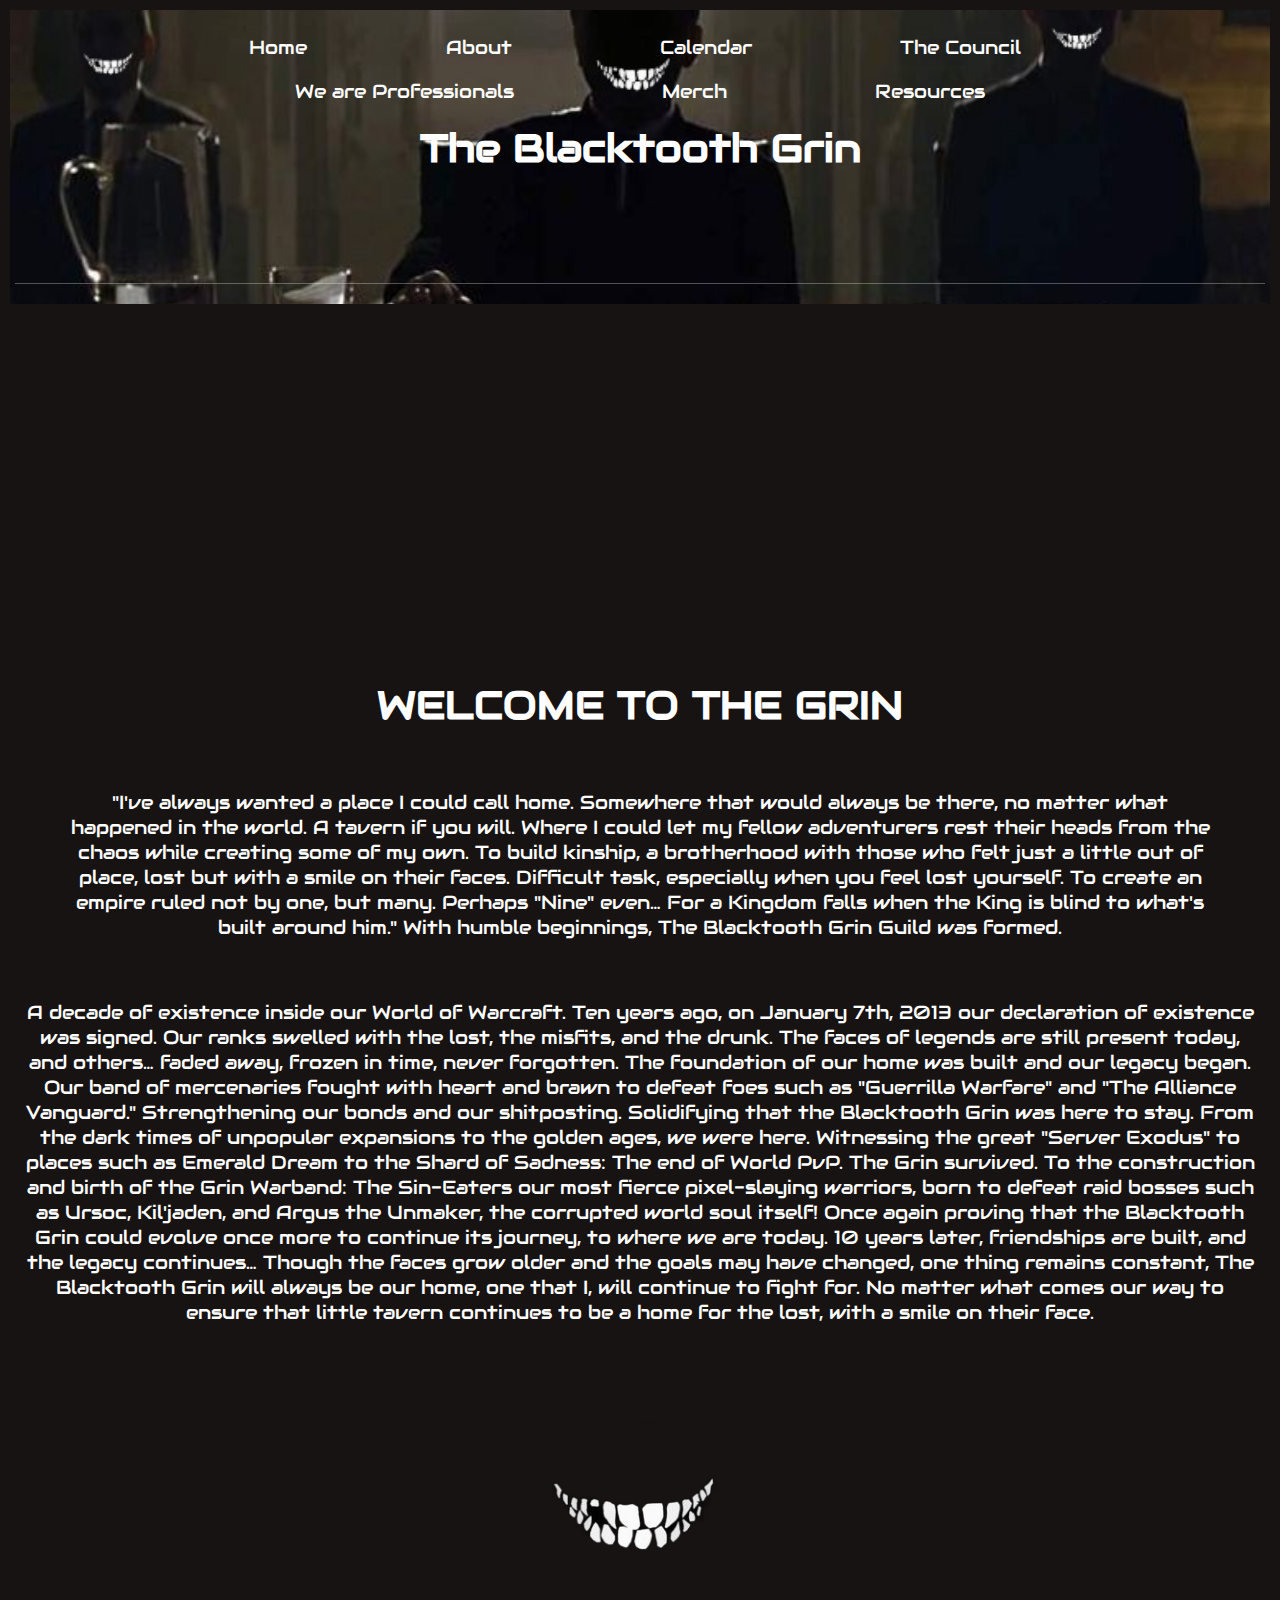
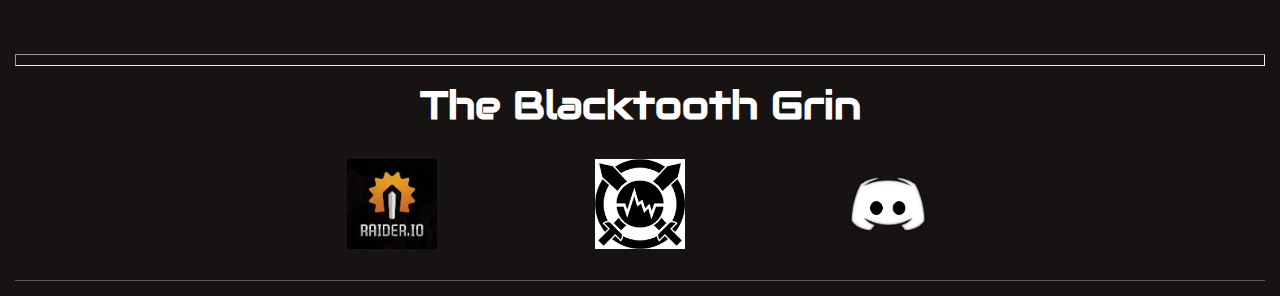
<file: Index.html>
<!DOCTYPE html>
<html>
    <head>
        <title>The Blacktooth Grin</title>
        <meta name="description" content "This is the description.">
        <link rel="stylesheet" href="resources.css"/>
    </head>
    <header class="main-header">
        <div class="nav main-nav">
            <ul>
                <li>Home</li>
                <li><a href="about.html">About</a></li>
                <li><a href="GRIN WEB/grinnovember.png" target="_blank">Calendar</a></li>
                <li><a href="council.html">The Council</a></li>
                <li><a href=professionals.html>We are Professionals</a></li>
                <li><a href="merch.html">Merch</a></li>
                <li><a href="resources.html">Resources</a></li>
            </ul>
        <h1 class="guild-name guild-name-large"> The Blacktooth Grin</h1>
            <br>
            <br>
            <br>
            <br>
        </div>
    </header>
        <section style="text-align: center;">
            <div>
                 <iframe width="560" height="315" src="https://www.youtube.com/embed/LDZGCrhxnmc?si=DQKa3tmzS9d2nFb_" title="YouTube video player" frameborder="0" 
                 allow="accelerometer; autoplay; clipboard-write; encrypted-media; gyroscope; picture-in-picture; web-share" allowfullscreen></iframe>                    
            </div>
        </nav>
        </section>
        </header>
        <body class="main-body">
        <Section style="text-align: center;">
            <h1>WELCOME TO THE GRIN</h1>
            <p style="margin: 50px;">"I've always wanted a place I could call home. Somewhere that would always be there, no matter what happened in the world. A tavern if you will. Where I could let my fellow adventurers rest their heads from the chaos while creating some of my own. 
                To build kinship, a brotherhood with those who felt just a little out of place, lost but with a smile on their faces.
                Difficult task, especially when you feel lost yourself. To create an empire ruled not by one, but many. Perhaps "Nine" even…
                For a Kingdom falls when the King is blind to what's built around him."
                With humble beginnings, The Blacktooth Grin Guild was formed.
            </p>
            <p>A decade of existence inside our World of Warcraft.
                Ten years ago, on January 7th, 2013 our declaration of existence was signed. Our ranks swelled with the lost, the misfits, and the drunk. The faces of legends are still present today, and others… faded away, frozen in time, never forgotten.                 
                The foundation of our home was built and our legacy began.  Our band of mercenaries fought with 
                heart and brawn to defeat foes such as "Guerrilla Warfare" and "The Alliance Vanguard." Strengthening our bonds and our shitposting. Solidifying that the Blacktooth Grin was here to stay. From the dark times of unpopular expansions to the golden ages, we were here.                
                Witnessing the great "Server Exodus" to places such as Emerald Dream to the Shard of Sadness: The end of World PvP. The Grin survived.                
                To the construction and birth of the Grin Warband: The Sin-Eaters our most fierce pixel-slaying warriors, born to defeat raid bosses such as Ursoc, Kil'jaden, and Argus the Unmaker,  the corrupted world soul itself! Once again proving that the Blacktooth Grin could evolve once more to continue its journey, to where we are today.
                10 years later, friendships are built, and the legacy continues…             
                Though the faces grow older and the goals may have changed, one thing remains constant,                
                The Blacktooth Grin will always be our home, one that I, will continue to fight for. No matter what comes our way to ensure that little tavern continues to be a home for the lost, with a smile on their face.</p>
            </p>
            <img src="GRIN WEB/clear.png" height="250">
            <br>
        </Section>
        </body>
        <footer>
            <hr>
            <h1 class="guild-name">The Blacktooth Grin</h1>
            <nav class="nav main-nav">
                <ul>
                    <li><a href="https://raider.io/guilds/us/bleeding-hollow/The%20Blacktooth%20Grin" target="_blank">
                        <img src="GRIN WEB/raiderio.jpg" width="100" height="100"></a>
                    </li>
                    <li><a href="https://www.warcraftlogs.com/guild/id/661815" target="_blank">
                        <img src="GRIN WEB/Warcraft Logs Icon.png" width="100" height="100"></a>
                    </li>
                    <li><a href="Discord:https://discord.gg/u6EeRXx" target="_blank">
                        <img src="GRIN WEB/discord1.png" width="100" height="100"></a>
                    </li>
                </ul>
            </nav>
            </footer>
    </body>
    </html>
</file>
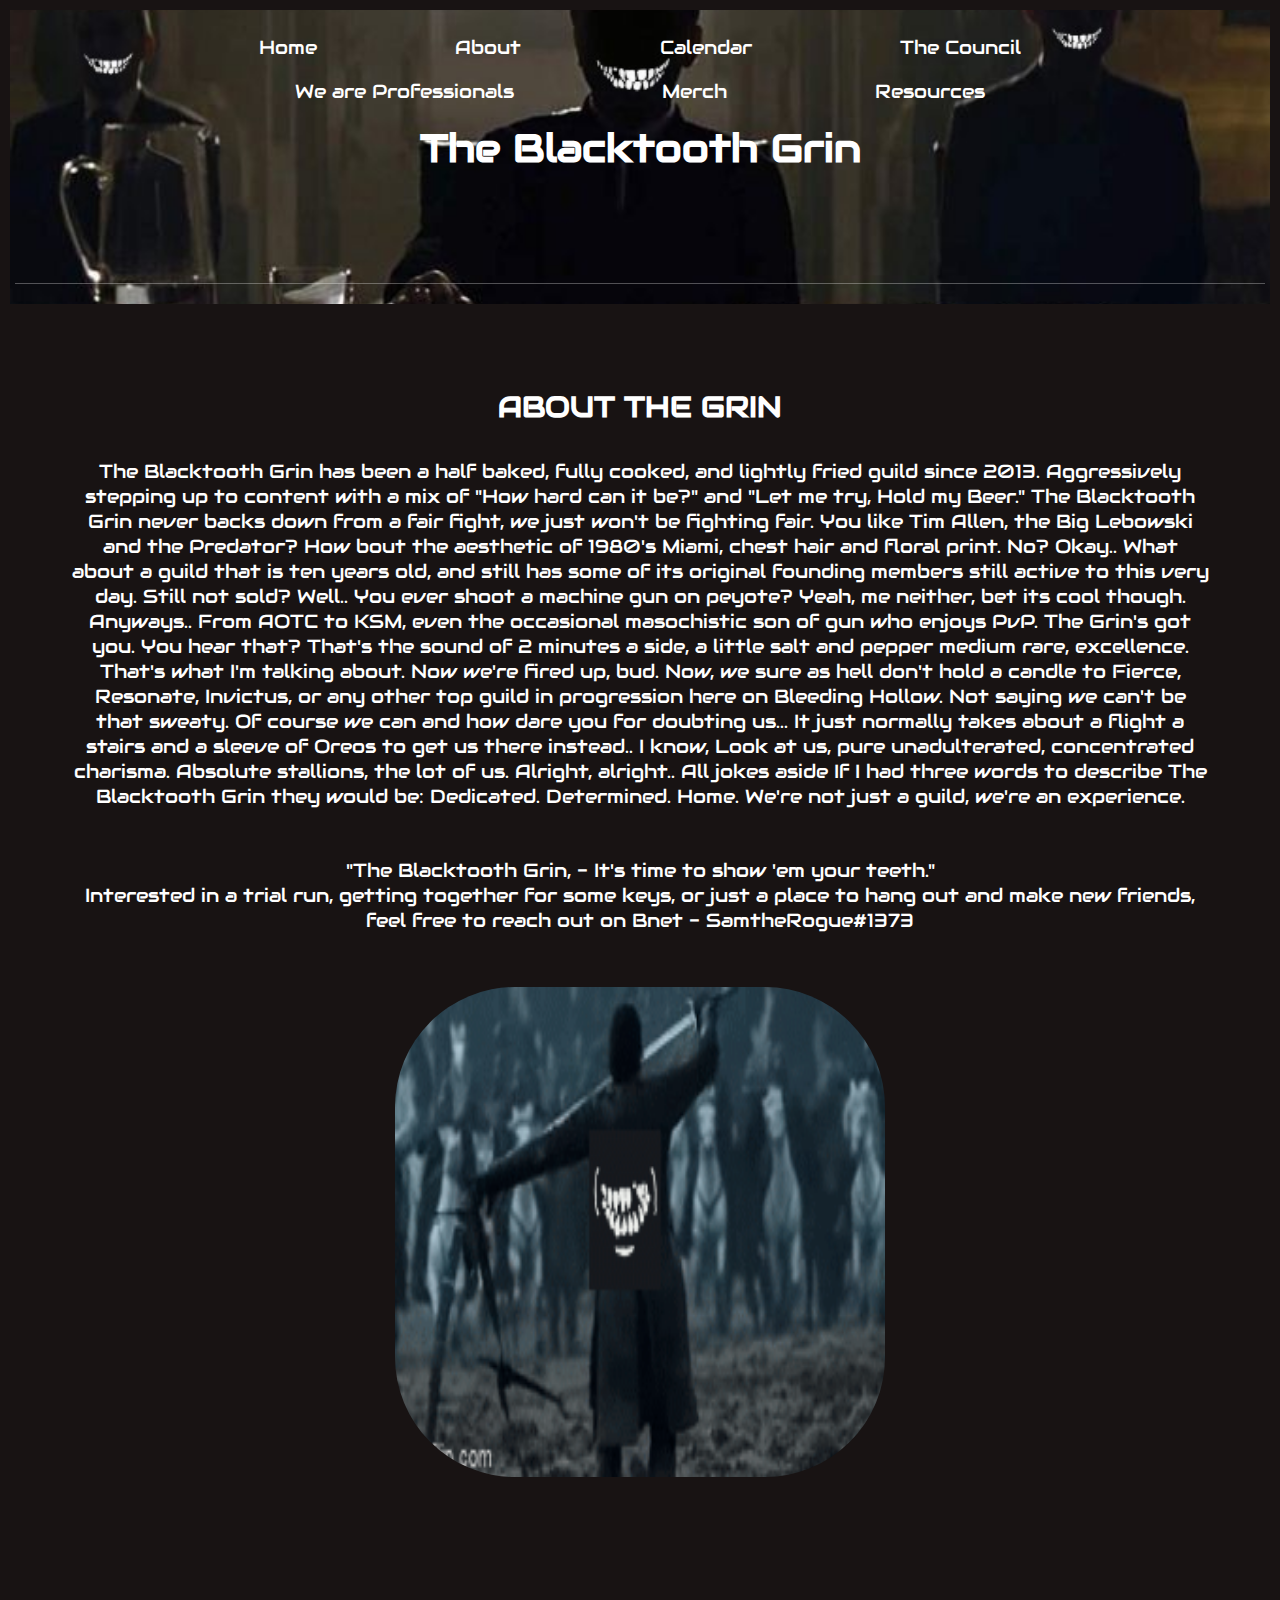
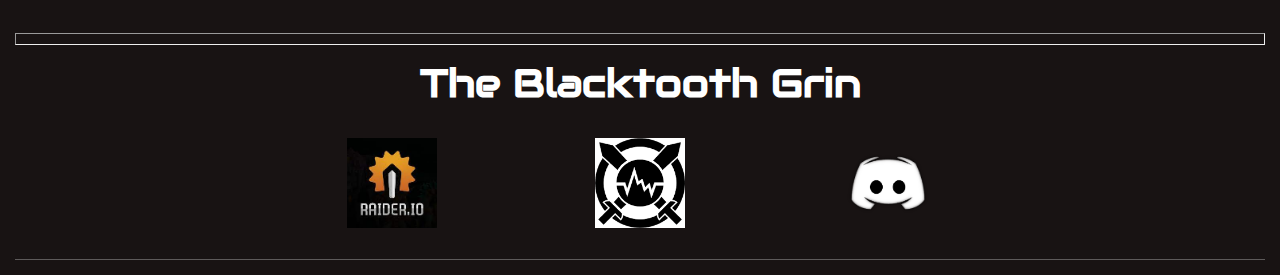
<file: about.html>
<!DOCTYPE html>
<html>
    <head>
        <title>About the Grin</title>
        <meta name="description" content "This is the description.">
        <link rel="stylesheet" href="resources.css"/>
    </head>
    <body>
        <header class="main-header">
            <div class="nav main-nav">
                <ul>
                    <li><a href="Index.html">Home</a></li>
                    <li>About</li>
                    <li><a href="GRIN WEB/grinnovember.png" target="_blank">Calendar</a></li>
                    <li><a href="council.html">The Council</a></li>
                    <li><a href=professionals.html>We are Professionals</a></li>
                    <li><a href="merch.html">Merch</a></li>
                    <li><a href="resources.html">Resources</a></li>
                </ul>
            <h1 class="guild-name guild-name-large"> The Blacktooth Grin</h1>
                <br>
                <br>
                <br>
                <br>
            </div>
        </header>
        <section style="text-align: center; margin: 50px;">
            <h2>ABOUT THE GRIN</h2>
                <p>The Blacktooth Grin has been a half baked, fully cooked, and lightly fried guild since 2013. Aggressively stepping up to content with a mix of "How hard can it be?" and "Let me try, Hold my Beer." The Blacktooth Grin never backs down from a fair fight, we just won't be fighting fair.
                    You like Tim Allen, the Big Lebowski and the Predator? How bout the aesthetic of 1980's Miami, chest hair and floral print. No? Okay.. What about a guild that is ten years old, and still has some of its original founding members still active to this very day. Still not sold? Well..                    
                    You ever shoot a machine gun on peyote? Yeah, me neither, bet its cool though. Anyways..                    
                    From AOTC to KSM, even the occasional masochistic son of gun who enjoys PvP. The Grin's got you.                    
                    You hear that? That's the sound of 2 minutes a side, a little salt and pepper medium rare, excellence. That's what I'm talking about. Now we're fired up, bud.                    
                    Now, we sure as hell don't hold a candle to Fierce, Resonate, Invictus, or any other top guild in progression here on Bleeding Hollow. Not saying we can't be that sweaty. Of course we can and how dare you for doubting us... It just normally takes about a flight a stairs and a sleeve of Oreos to get us there instead.. I know, Look at us, pure unadulterated, concentrated charisma. Absolute stallions, the lot of us.                    
                    Alright, alright.. All jokes aside If I had three words to describe The Blacktooth Grin they would be:                    
                    Dedicated. Determined. Home.                    
                    We're not just a guild, we're an experience.</p>
                    <br>
                    "The Blacktooth Grin, - It's time to show 'em your teeth."
                    <br>
                    Interested in a trial run, getting together for some keys, or just a place to hang out and make new friends, feel free to reach out on Bnet - SamtheRogue#1373</p>
                    <img style="float: center;border-radius: 25%;" src="GRIN WEB/fightgrin.gif" width="500" height="500">

        </section>
        <br>
        <br>
        <br>
        <footer>
            <hr>
            <h1 class="guild-name">The Blacktooth Grin</h1>
            <nav class="nav main-nav">
                <ul>
                    <li><a href="https://raider.io/guilds/us/bleeding-hollow/The%20Blacktooth%20Grin" target="_blank">
                        <img src="GRIN WEB/raiderio.jpg" width="100" height="100"></a>
                    </li>
                    <li><a href="https://www.warcraftlogs.com/guild/id/661815" target="_blank">
                        <img src="GRIN WEB/Warcraft Logs Icon.png" width="100" height="100"></a>
                    </li>
                    <li><a href="Discord:https://discord.gg/u6EeRXx" target="_blank">
                        <img src="GRIN WEB/discord1.png" width="100" height="100"></a>
                    </li>
                </ul>
            </nav>
            </footer>
    </body>
    </html>
</file>
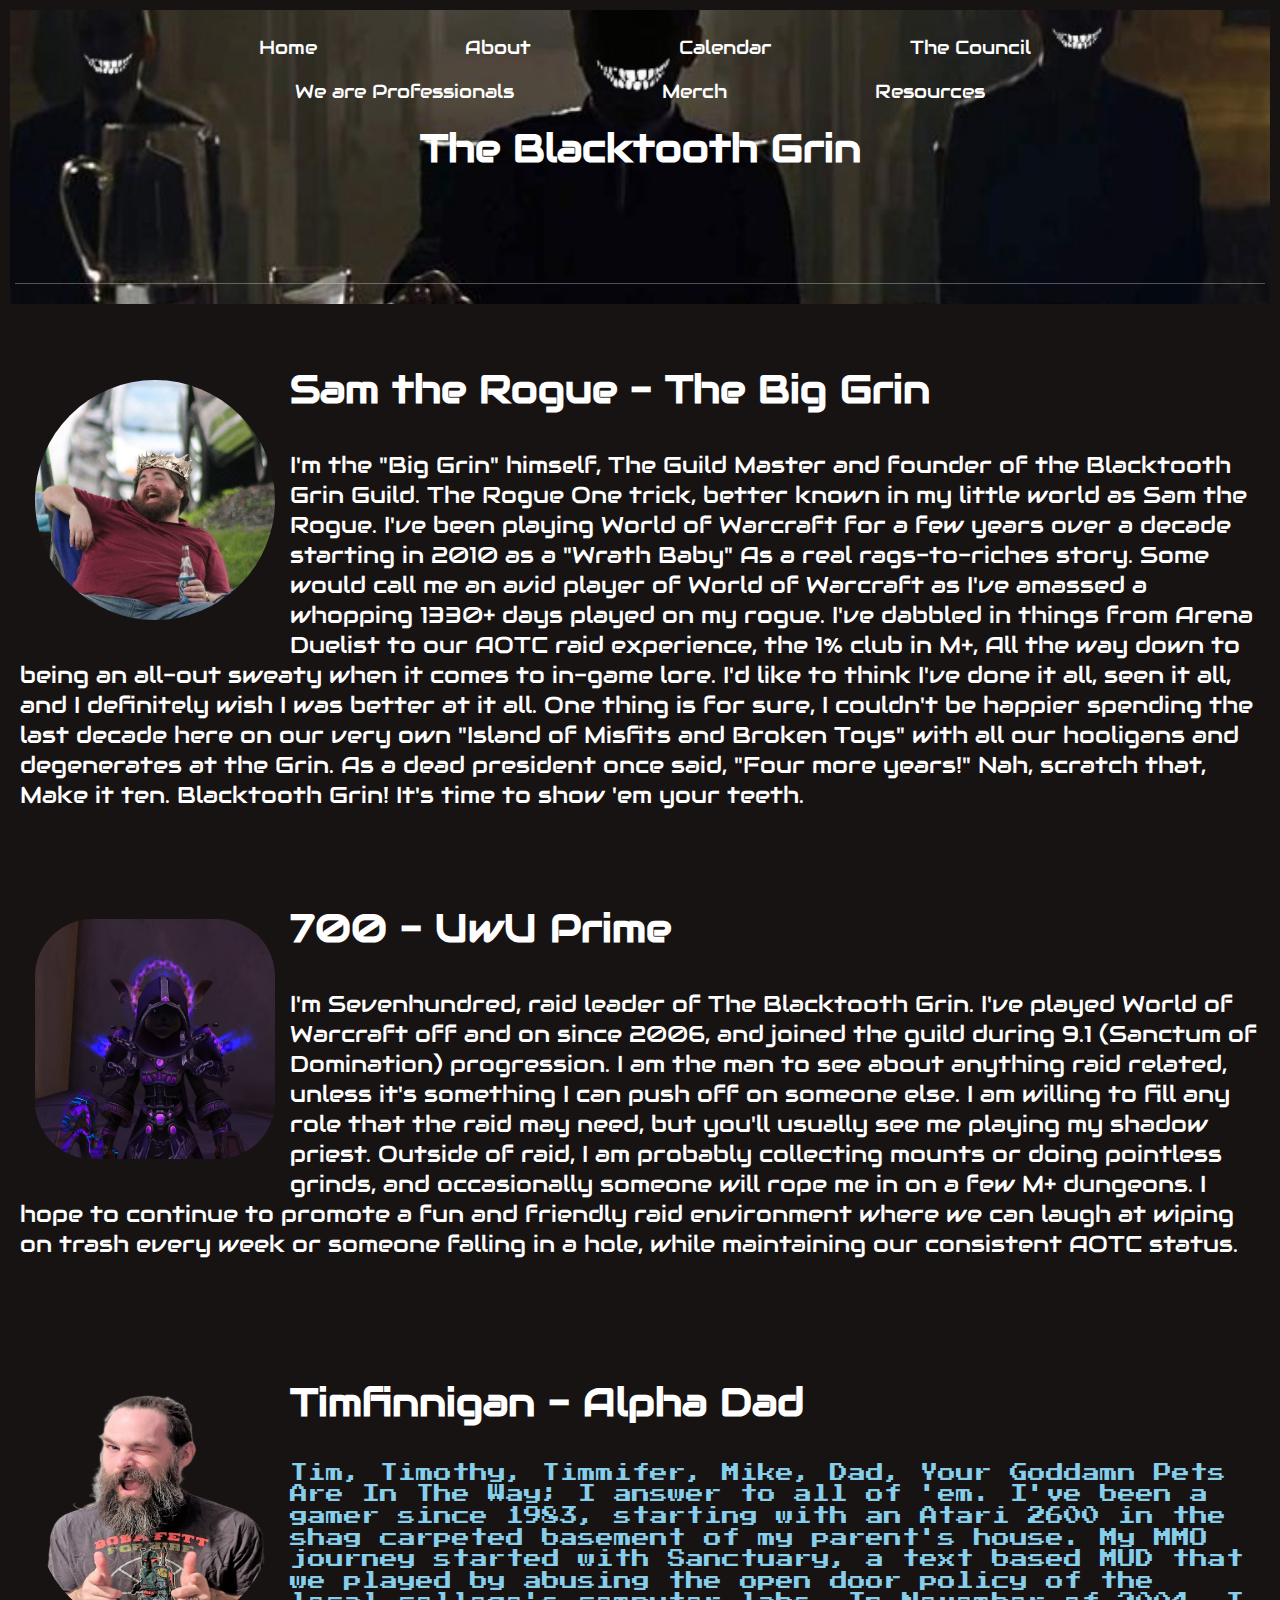
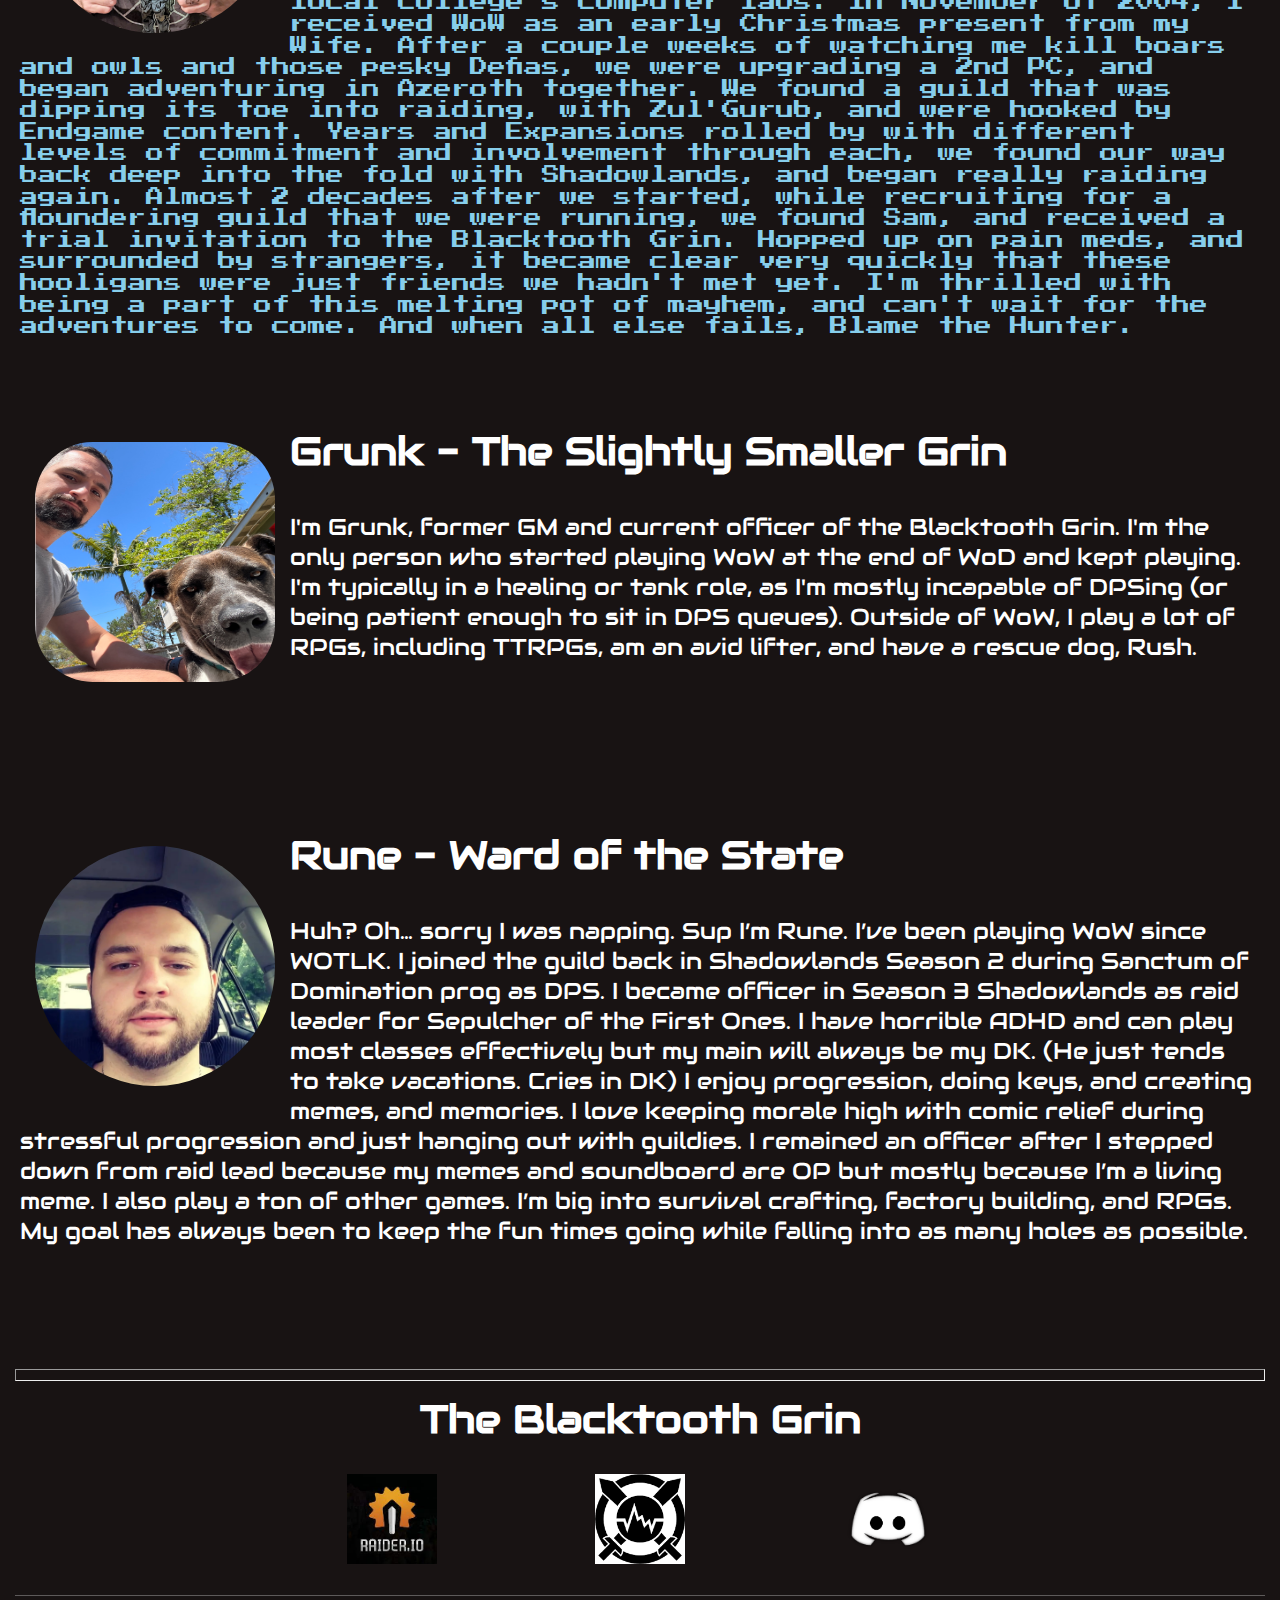
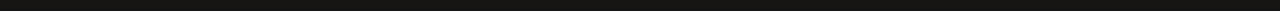
<file: council.html>
<!DOCTYPE html>
<html>
    <head>
        <title>The Council</title>
        <meta name="description" content "The Council">
        <link rel="stylesheet" href="resources.css"/>
    </head>
    <body>
        <header class="main-header">
            <div class="nav main-nav">
                <ul>
                    <li><a href="Index.html">Home</a></li>
                    <li><a href="about.html">About</a></li>
                    <li><a href="GRIN WEB/grinnovember.png" target="_blank">Calendar</a></li>
                    <li>The Council</li>
                    <li><a href=professionals.html>We are Professionals</a></li>
                    <li><a href="merch.html">Merch</a></li>
                    <li><a href="resources.html">Resources</a></li>
                </ul>
            <h1 class="guild-name guild-name-large"> The Blacktooth Grin</h1>
                <br>
                <br>
                <br>
                <br>
            </div>
        </header>
        <br>
        <section style="text-align: Left;">
            <h1> <img style="float: left;border-radius: 50%; margin: 10px;" src="GRIN WEB/sam.jpg" width="250" height="250">Sam the Rogue - The Big Grin</h1>
            <p style="font-size: 1.2em;"> I'm the "Big Grin" himself, The Guild Master and founder of the Blacktooth Grin Guild. The Rogue One trick, better known in my little world as Sam the Rogue. I've been playing World of Warcraft for a few years over a decade starting in 2010 as a "Wrath Baby" As a real rags-to-riches story. Some would call me an avid player of World of Warcraft as I've amassed a whopping 1330+ days played on my rogue. I've dabbled in things from Arena Duelist to our AOTC raid experience, the 1% club in M+, All the way down to being an all-out sweaty when it comes to in-game lore. I'd like to think I've done it all, seen it all, and I definitely wish I was better at it all. One thing is for sure, I couldn't be happier spending the last decade here on our very own "Island of Misfits and Broken Toys" with all our hooligans and degenerates at the Grin.
                As a dead president once said, "Four more years!" Nah, scratch that, Make it ten. Blacktooth Grin! It's time to show 'em your teeth.
            </p>
        </section>
        <br>
        <section style="text-align: left;">
            <h1> <img style="float: left;border-radius: 25%; margin: 10px;" src="GRIN WEB/700.png" width="250" height="250">700 - UwU Prime</h1>
                <p style="font-size: 1.2em;">I'm Sevenhundred, raid leader of The Blacktooth Grin. I've played World of Warcraft off and on since 2006, and joined the guild during 9.1 (Sanctum of Domination) progression. I am the man to see about anything raid related, unless it's something I can push off on someone else. I am willing to fill any role that the raid may need, but you'll usually see me playing my shadow priest. Outside of raid, I am probably collecting mounts or doing pointless grinds, and occasionally someone will rope me in on a few M+ dungeons. I hope to continue to promote a fun and friendly raid environment where we can laugh at wiping on trash every week or someone falling in a hole, while maintaining our consistent AOTC status.
                </p>
        </section>
        <br>
        <br>
        <section style="text-align: left;">
            <h1> <img style="float: left;border-radius: 50%; margin: 10px;" src="GRIN WEB/Dad_Jokes2.png" width="250" height="250">Timfinnigan - Alpha Dad</h1>
            <p id="tim">Tim, Timothy, Timmifer, Mike, Dad, Your Goddamn Pets Are In The Way; I answer to all of 'em.
                I've been a gamer since 1983, starting with an Atari 2600 in the shag carpeted basement of my parent's house.                
                My MMO journey started with Sanctuary, a text based MUD that we played by abusing the open door policy of the local college's computer labs.                
                In November of 2004, I received WoW as an early Christmas present from my Wife.  After a couple weeks of watching me kill boars and owls and those pesky Defias, we were upgrading a 2nd PC, and began adventuring in Azeroth together.  We found a guild that was dipping its toe into raiding, with Zul'Gurub, and were hooked by Endgame content.                
                Years and Expansions rolled by with different levels of commitment and involvement through each, we found our way back deep into the fold with Shadowlands, and began really raiding again.                
                Almost 2 decades after we started, while recruiting for a floundering guild that we were running, we found Sam, and received a trial invitation to the Blacktooth Grin.  Hopped up on pain meds, and surrounded by strangers, it became clear very quickly that these hooligans were just friends we hadn't met yet.                
                I'm thrilled with being a part of this melting pot of mayhem, and can't wait for the adventures to come. And when all else fails, Blame the Hunter.
                </p>
        </section>
        <br>
        <section style="text-align: left;">
            <h1> <img style="float: left;border-radius: 25%; margin: 10px;" src="GRIN WEB/grunk.png" width="250" height="250">Grunk - The Slightly Smaller Grin</h1>
            <p style="font-size: 1.2em;"> I'm Grunk, former GM and current officer of the Blacktooth Grin. I'm the only person who started playing WoW at the end of WoD and kept playing. I'm typically in a healing or tank role, as I'm mostly incapable of DPSing (or being patient enough to sit in DPS queues). Outside of WoW, I play a lot of RPGs, including TTRPGs, am an avid lifter, and have a rescue dog, Rush.
            </p>
        </section>
        <br>
        <br>
        <br>
        <br>
        <section style="text-align: left;">
            <h1> <img style="float: left;border-radius: 50%; margin: 10px;" src="GRIN WEB/Rune.jpg" width="250" height="250">Rune - Ward of the State</h1>
                <p style="font-size: 1.2em;">Huh? Oh… sorry I was napping. Sup I’m Rune. I’ve been playing WoW since WOTLK. I joined the guild back in Shadowlands Season 2 during Sanctum of Domination prog as DPS. I became officer in Season 3 Shadowlands as raid leader for Sepulcher of the First Ones. I have horrible ADHD and can play most classes effectively but my main will always be my DK. (He just tends to take vacations. Cries in DK) I enjoy progression, doing keys, and creating memes, and memories. I love keeping morale high with comic relief during stressful progression and just hanging out with guildies. I remained an officer after I stepped down from raid lead because my memes and soundboard are OP but mostly because I’m a living meme. I also play a ton of other games. I’m big into survival crafting, factory building, and RPGs. My goal has always been to keep the fun times going while falling into as many holes as possible.
                </p>
        </section>
            <br>
            <br>
            <br>
        <footer>
            <hr>
            <h1 class="guild-name">The Blacktooth Grin</h1>
            <nav class="nav main-nav">
                <ul>
                    <li><a href="https://raider.io/guilds/us/bleeding-hollow/The%20Blacktooth%20Grin" target="_blank">
                        <img src="GRIN WEB/raiderio.jpg" width="100" height="100"></a>
                    </li>
                    <li><a href="https://www.warcraftlogs.com/guild/id/661815" target="_blank">
                        <img src="GRIN WEB/Warcraft Logs Icon.png" width="100" height="100"></a>
                    </li>
                    <li><a href="Discord:https://discord.gg/u6EeRXx" target="_blank">
                        <img src="GRIN WEB/discord1.png" width="100" height="100"></a>
                    </li>
                </ul>
            </nav>
            </footer>
    </body>
    </html>
</file>
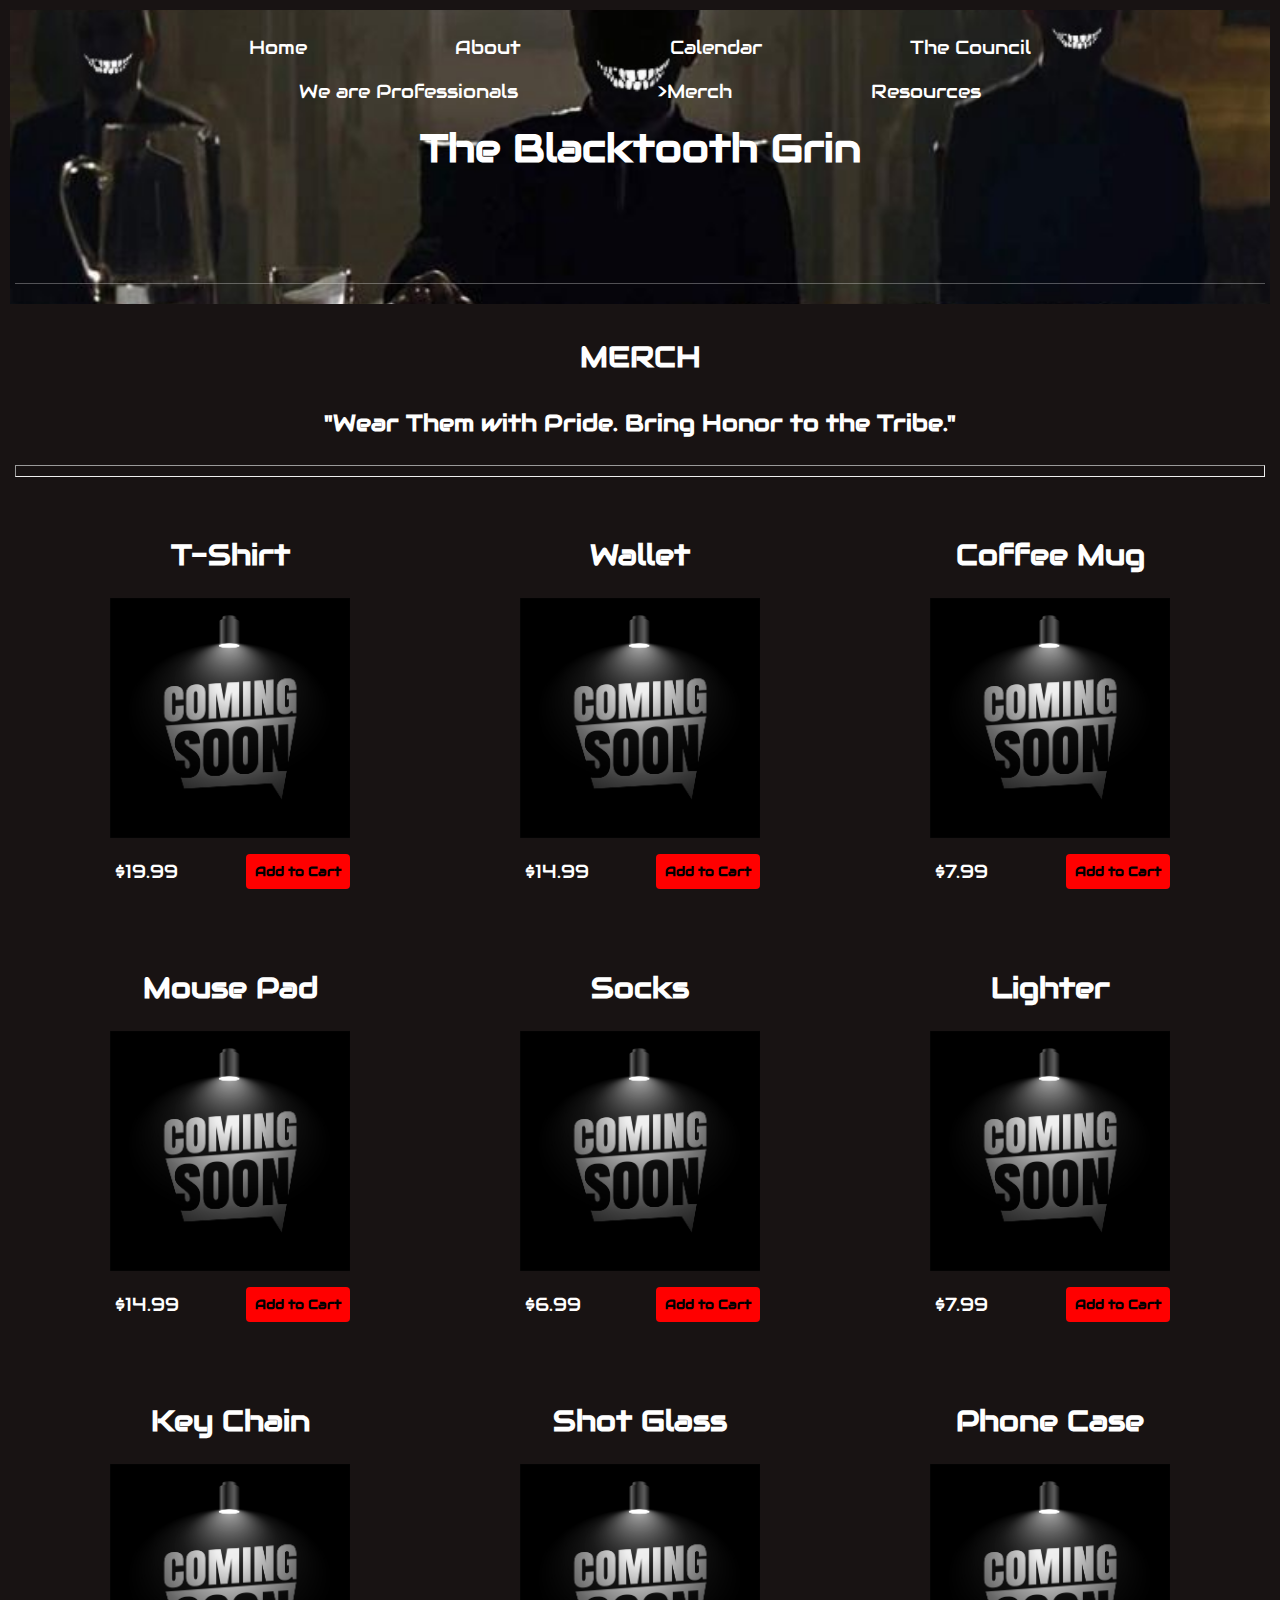
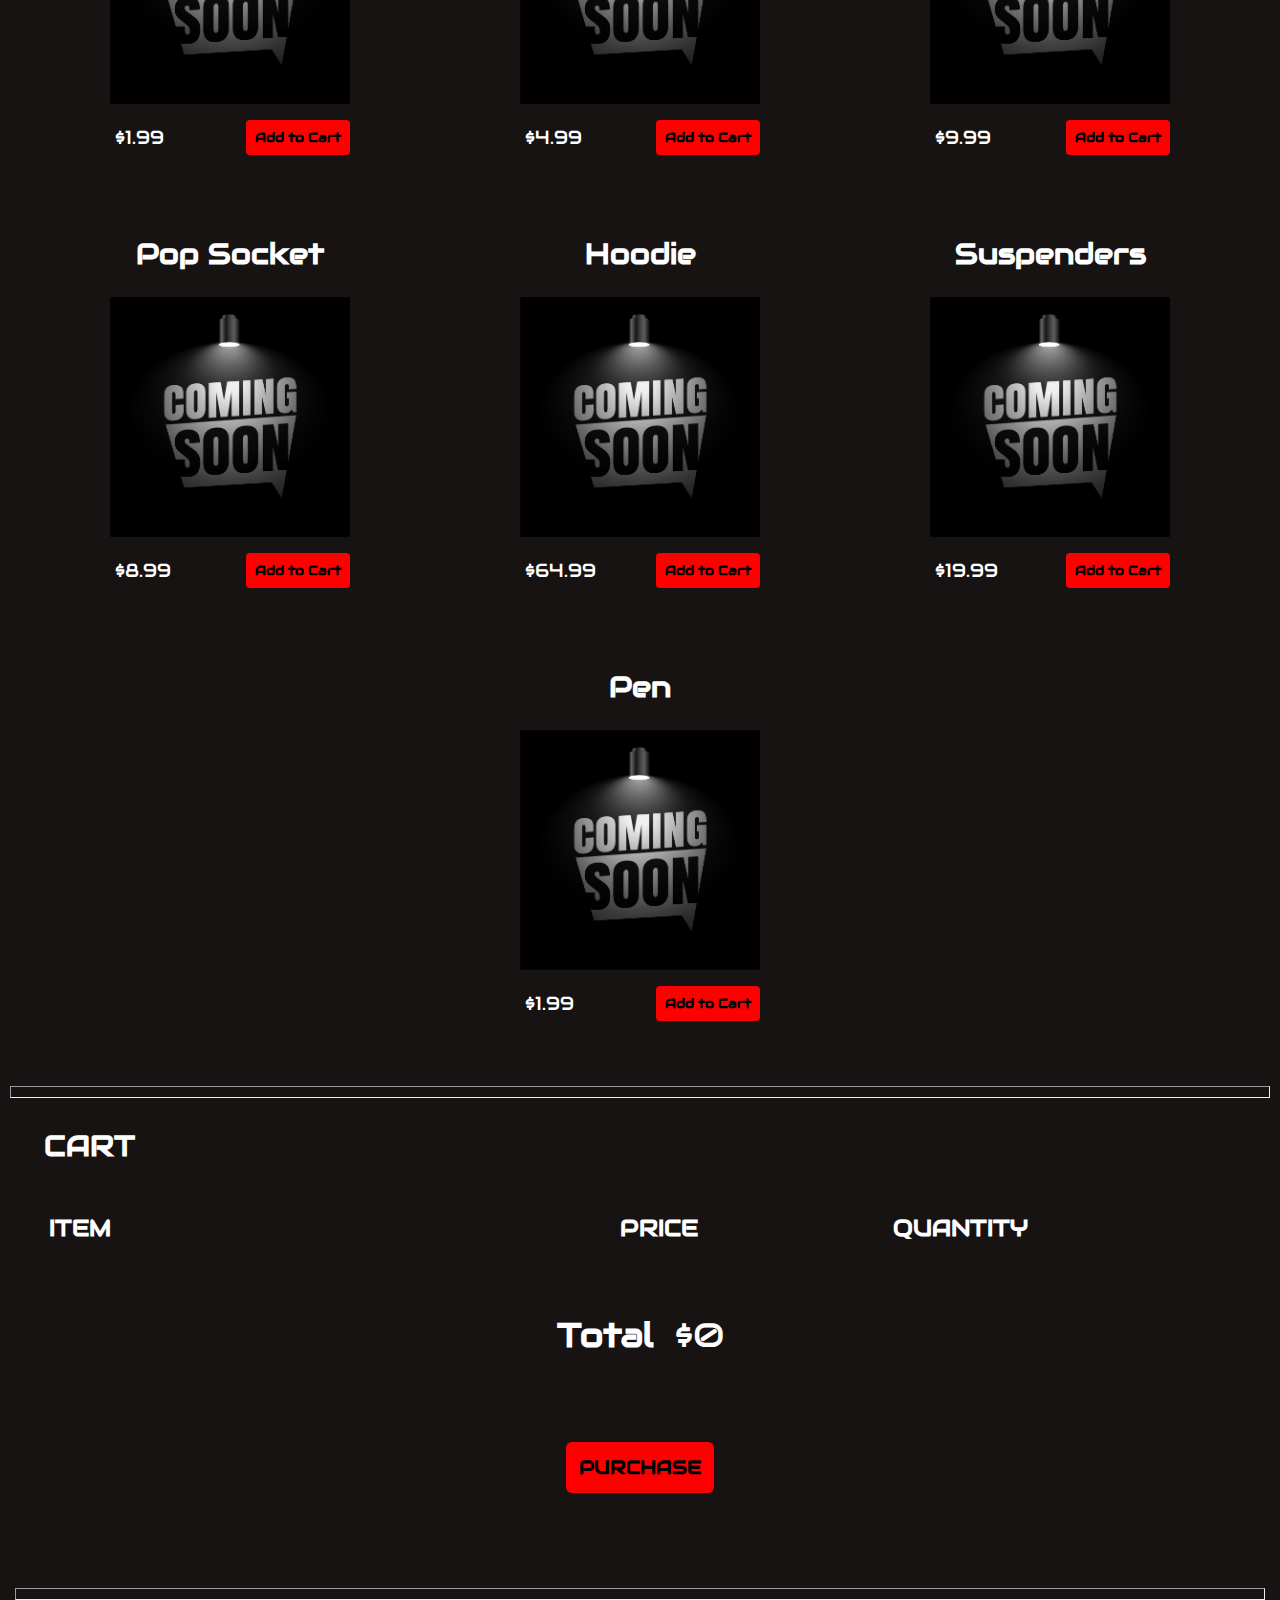
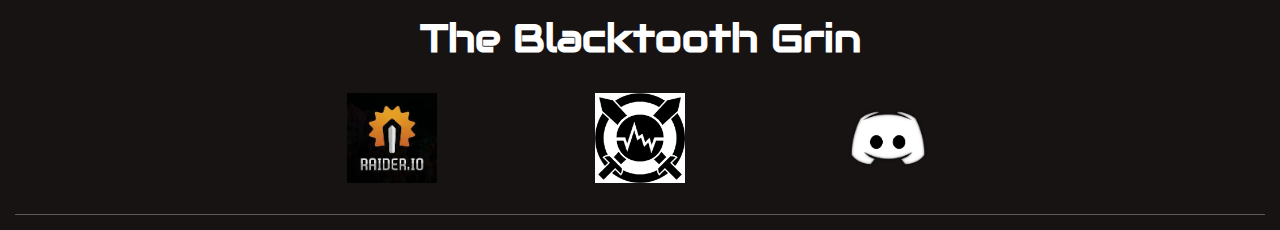
<file: merch.html>
<!DOCTYPE html>
<html>
    <head>
        <title>Representin'</title>
        <meta name="description" content "This is the description.">
        <link rel="stylesheet" href="resources.css"/>
        <script src="merch.js" async></script>
    </head>
    <header class="main-header">
        <div class="nav main-nav">
            <ul>
                <li><a href="Index.html">Home</a></li>
                <li><a href="about.html">About</a></li>
                <li><a href="GRIN WEB/grinnovember.png" target="_blank">Calendar</a></li>
                <li><a href="council.html">The Council</a></li>
                <li><a href=professionals.html>We are Professionals</a></li>
                <li>>Merch</li>
                <li><a href="resources.html">Resources</a></li>
            </ul>
        <h1 class="guild-name guild-name-large"> The Blacktooth Grin</h1>
            <br>
            <br>
            <br>
            <br>
        </div>
    </header>
    <body>
        <section>
            <h2 style="text-align: center;">MERCH</h2>
            <h3 style="text-align: center;">"Wear Them with Pride. Bring Honor to the Tribe."</h3>
            <hr>
                <div>
                    <div class="shop-items">
                    <div class="shop-item">
                        <span class="shop-item-title">T-Shirt</span>
                        <img class="shop-item-image" src="GRIN WEB/comingsoon.jpg">
                        <div class="shop-item-details">
                            <span class="shop-item-price">$19.99</span>
                            <button class="btn btn-primary shop-item-button" type="button">Add to Cart</button>                           
                        </div>
                    </div>
                    <div class="shop-item">
                        <span class="shop-item-title">Wallet</span>
                        <img class="shop-item-image" src="GRIN WEB/comingsoon.jpg">
                        <div class="shop-item-details">
                            <span class="shop-item-price">$14.99</span>
                            <button class="btn btn-primary shop-item-button" type="button">Add to Cart</button>
                        </div>
                    </div>
                    <div class="shop-item">
                        <span class="shop-item-title">Coffee Mug</span>
                        <img class="shop-item-image" src="GRIN WEB/comingsoon.jpg">
                        <div class="shop-item-details">
                            <span class="shop-item-price">$7.99</span>
                            <button class="btn btn-primary shop-item-button" type="button">Add to Cart</button>
                        </div>
                    </div>
                    <div class="shop-item">
                        <span class="shop-item-title">Mouse Pad</span>
                        <img class="shop-item-image" src="GRIN WEB/comingsoon.jpg">
                        <div class="shop-item-details">
                            <span class="shop-item-price">$14.99</span>
                            <button class="btn btn-primary shop-item-button" type="button">Add to Cart</button>
                        </div>
                    </div>
                    <div class="shop-item">
                        <span class="shop-item-title">Socks</span>
                        <img class="shop-item-image" src="GRIN WEB/comingsoon.jpg">
                        <div class="shop-item-details">
                            <span class="shop-item-price">$6.99</span>
                            <button class="btn btn-primary shop-item-button" type="button">Add to Cart</button>
                        </div>
                    </div>
                    <div class="shop-item">
                        <span class="shop-item-title">Lighter</span>
                        <img class="shop-item-image" src="GRIN WEB/comingsoon.jpg">
                        <div class="shop-item-details">
                            <span class="shop-item-price">$7.99</span>
                            <button class="btn btn-primary shop-item-button" type="button">Add to Cart</button>
                        </div>
                    </div>
                    <div class="shop-item">
                        <span class="shop-item-title">Key Chain</span>
                        <img class="shop-item-image" src="GRIN WEB/comingsoon.jpg">
                        <div class="shop-item-details">
                            <span class="shop-item-price">$1.99</span>
                            <button class="btn btn-primary shop-item-button" type="button">Add to Cart</button>
                        </div>
                    </div>
                    <div class="shop-item">
                        <span class="shop-item-title">Shot Glass</span>
                        <img class="shop-item-image" src="GRIN WEB/comingsoon.jpg">
                        <div class="shop-item-details">
                            <span class="shop-item-price">$4.99</span>
                            <button class="btn btn-primary shop-item-button" type="button">Add to Cart</button>
                        </div>
                    </div>
                    <div class="shop-item">
                        <span class="shop-item-title">Phone Case</span>
                        <img class="shop-item-image" src="GRIN WEB/comingsoon.jpg">
                        <div class="shop-item-details">
                            <span class="shop-item-price">$9.99</span>
                            <button class="btn btn-primary shop-item-button" type="button">Add to Cart</button>
                        </div>
                    </div>
                    <div class="shop-item">
                        <span class="shop-item-title">Pop Socket</span>
                        <img class="shop-item-image" src="GRIN WEB/comingsoon.jpg">
                        <div class="shop-item-details">
                            <span class="shop-item-price">$8.99</span>
                            <button class="btn btn-primary shop-item-button" type="button">Add to Cart</button>
                        </div>
                    </div>
                    <div class="shop-item">
                        <span class="shop-item-title">Hoodie</span>
                        <img class="shop-item-image" src="GRIN WEB/comingsoon.jpg">
                        <div class="shop-item-details">
                            <span class="shop-item-price">$64.99</span>
                            <button class="btn btn-primary shop-item-button" type="button">Add to Cart</button>
                        </div>
                    </div>
                    <div class="shop-item">
                        <span class="shop-item-title">Suspenders</span>
                        <img class="shop-item-image" src="GRIN WEB/comingsoon.jpg">
                        <div class="shop-item-details">
                            <span class="shop-item-price">$19.99</span>
                            <button class="btn btn-primary shop-item-button" type="button">Add to Cart</button>
                        </div>
                    </div>
                    <div class="shop-item">
                        <span class="shop-item-title">Pen</span>
                        <img class="shop-item-image" src="GRIN WEB/comingsoon.jpg">
                        <div class="shop-item-details">
                            <span class="shop-item-price">$1.99</span>
                            <button class="btn btn-primary shop-item-button" type="button">Add to Cart</button>
                        </div>
                    </div>
                </div>
        </section>
        <hr>
        <section class="container content-section">
            <h2 class="section-header">CART</h2>
            <div class="cart-row">
                <span class="cart-item cart-header cart-column">ITEM</span>
                <span class="cart-price cart-header cart-column">PRICE</span>
                <span class="cart-quantity cart-header cart-column">QUANTITY</span>
            </div>
            <div class="cart-items">
            </div>
            <div class="cartTotal">
                <strong class="cart-total-title">Total</strong>
                <span class="cart-total-price">$0</span>
            </div>
            <button class="btn btn-primary btnPurchase" type="button">PURCHASE</button>
        </section>
    </body>
    <footer>
        <hr>
        <h1 class="guild-name">The Blacktooth Grin</h1>
        <nav class="nav main-nav">
            <ul>
                <li><a href="https://raider.io/guilds/us/bleeding-hollow/The%20Blacktooth%20Grin" target="_blank">
                    <img src="GRIN WEB/raiderio.jpg" width="100" height="100"></a>
                </li>
                <li><a href="https://www.warcraftlogs.com/guild/id/661815" target="_blank">
                    <img src="GRIN WEB/Warcraft Logs Icon.png" width="100" height="100"></a>
                </li>
                <li><a href="Discord:https://discord.gg/u6EeRXx" target="_blank">
                    <img src="GRIN WEB/discord1.png" width="100" height="100"></a>
                </li>
            </ul>
        </nav>
        </footer>
</body>
</html>
</file>
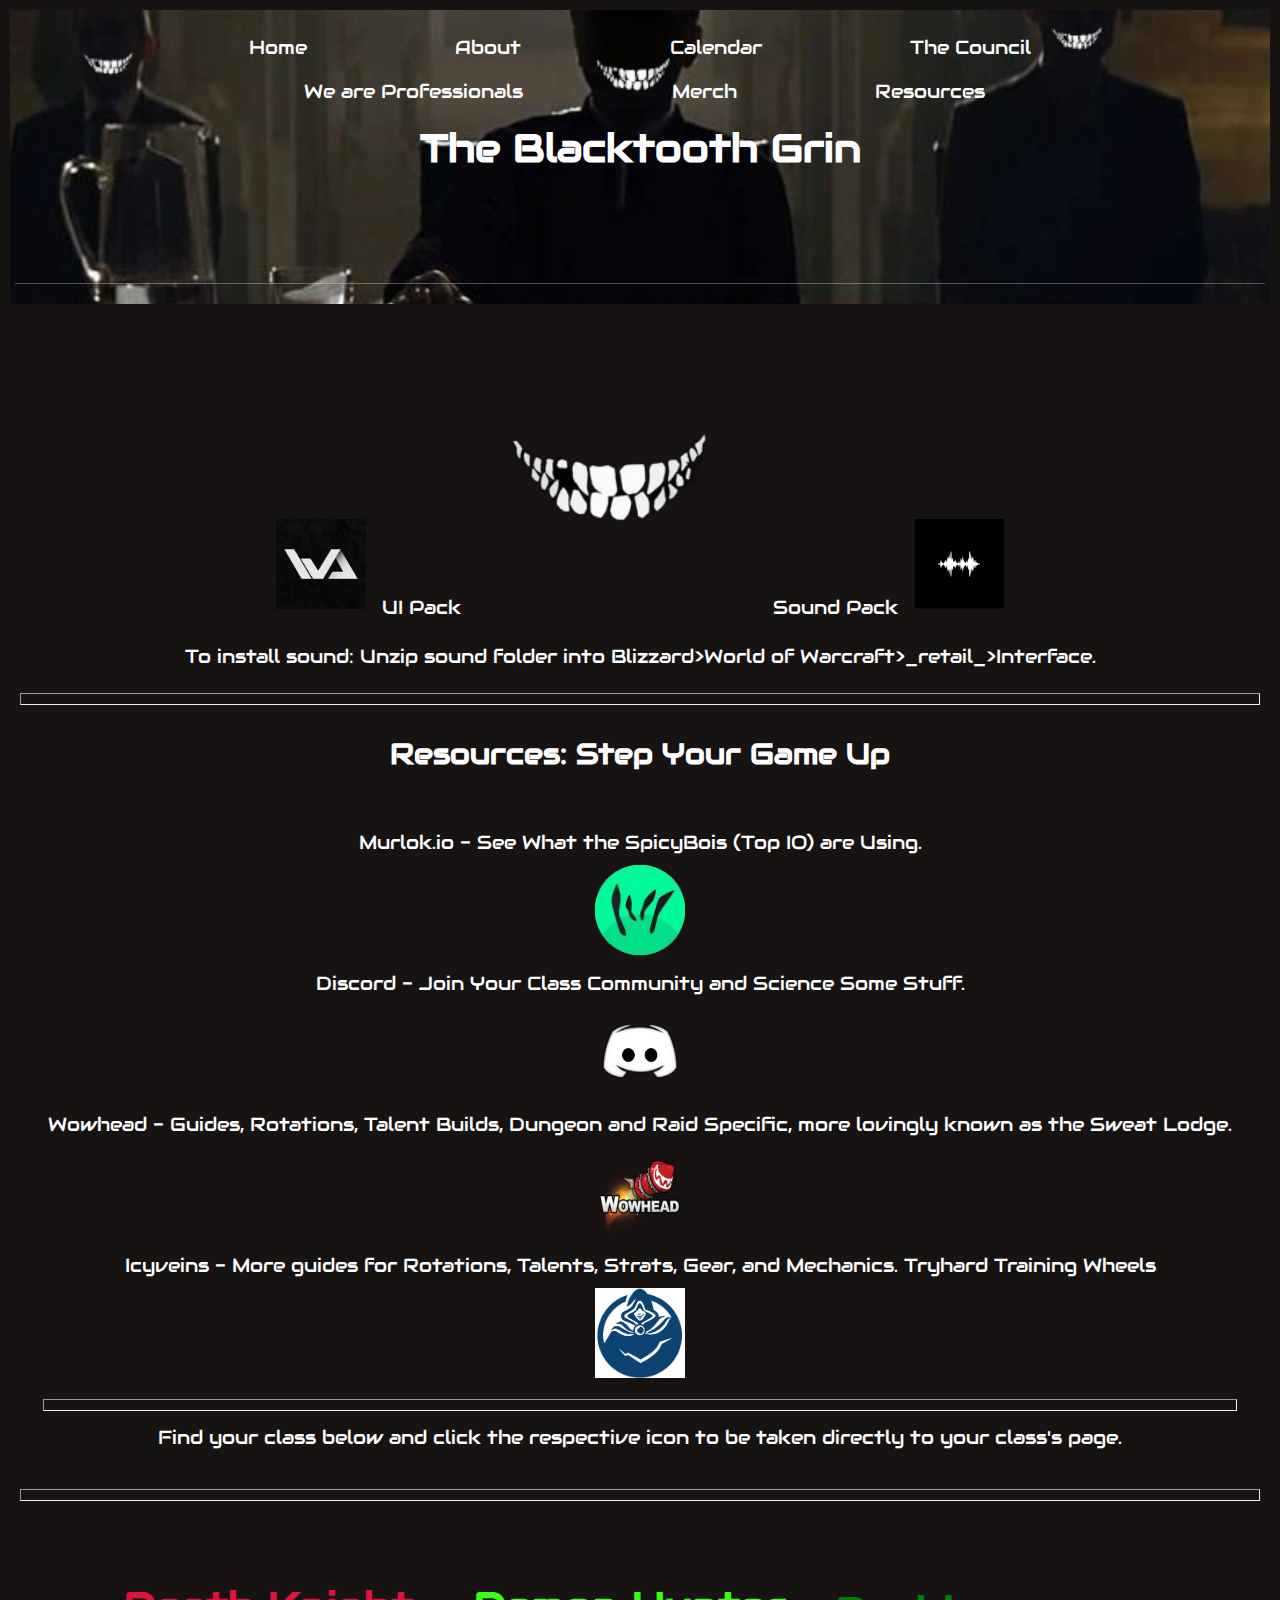
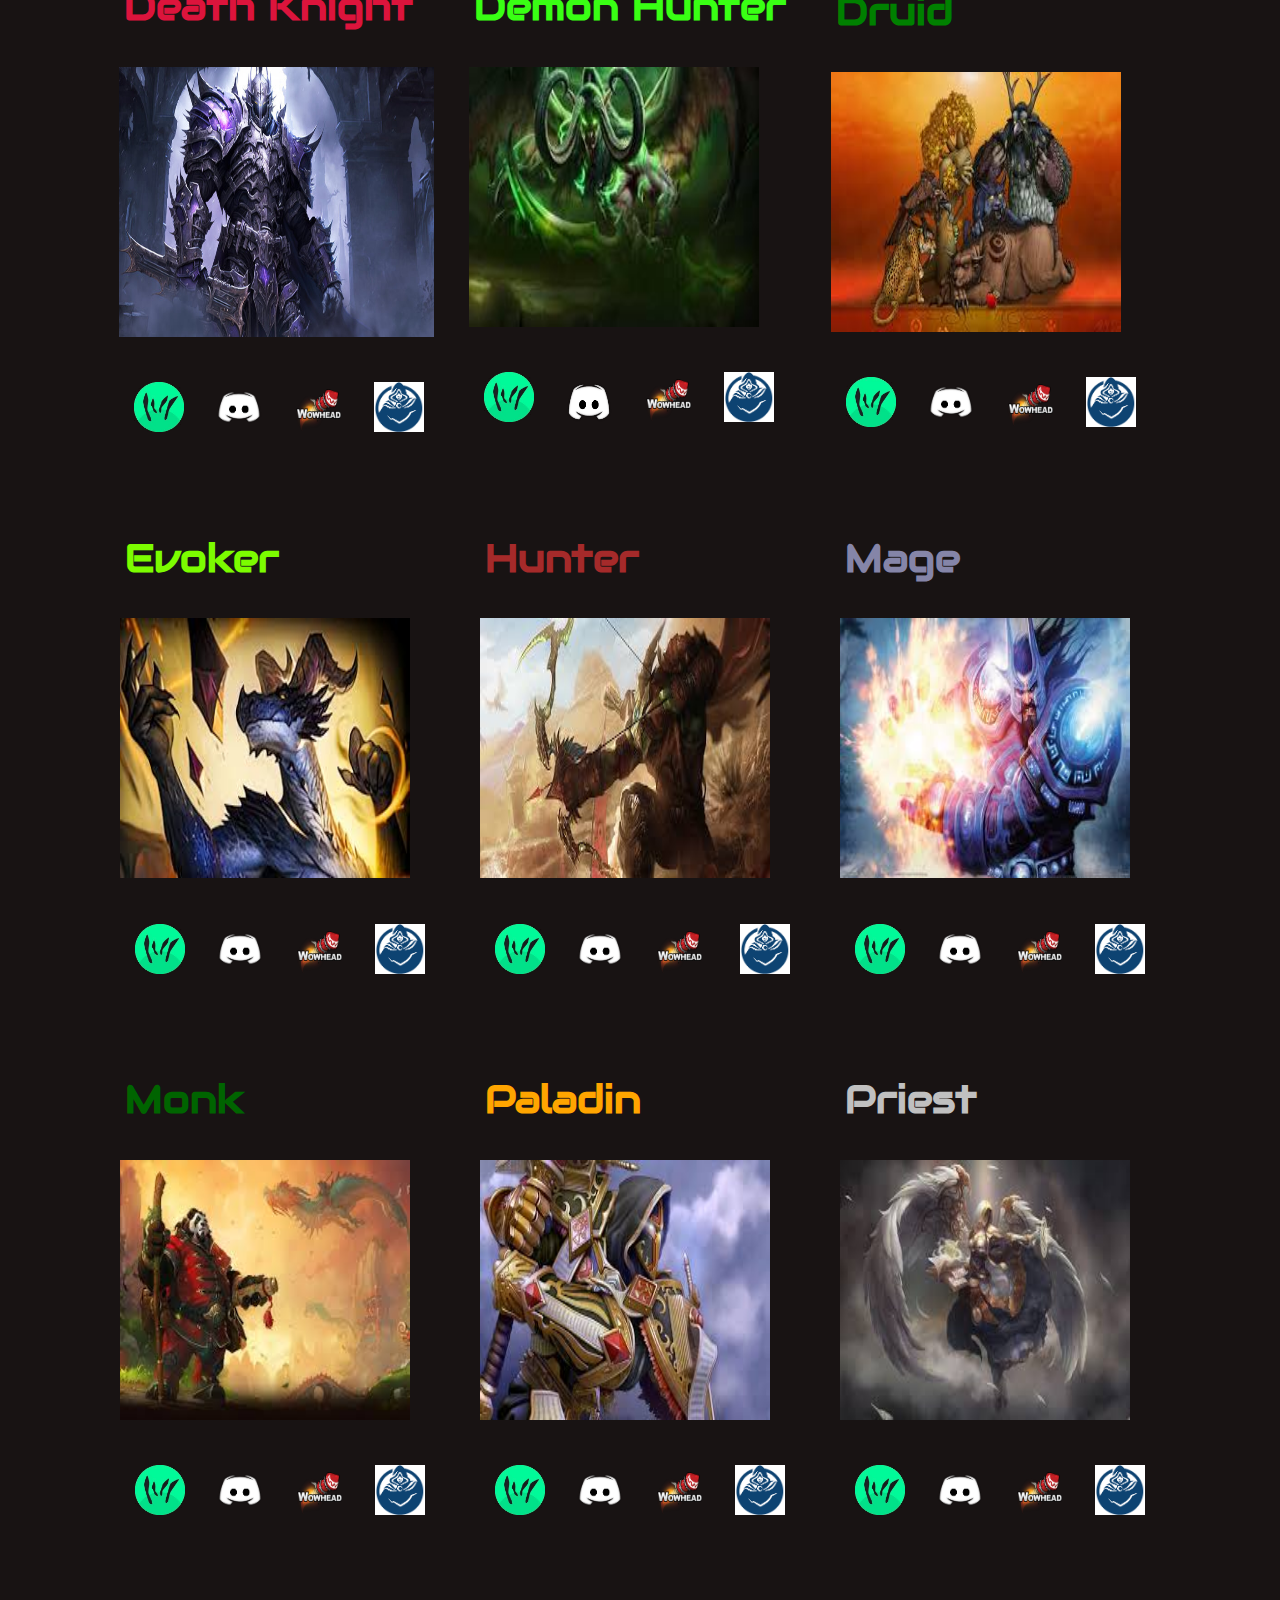
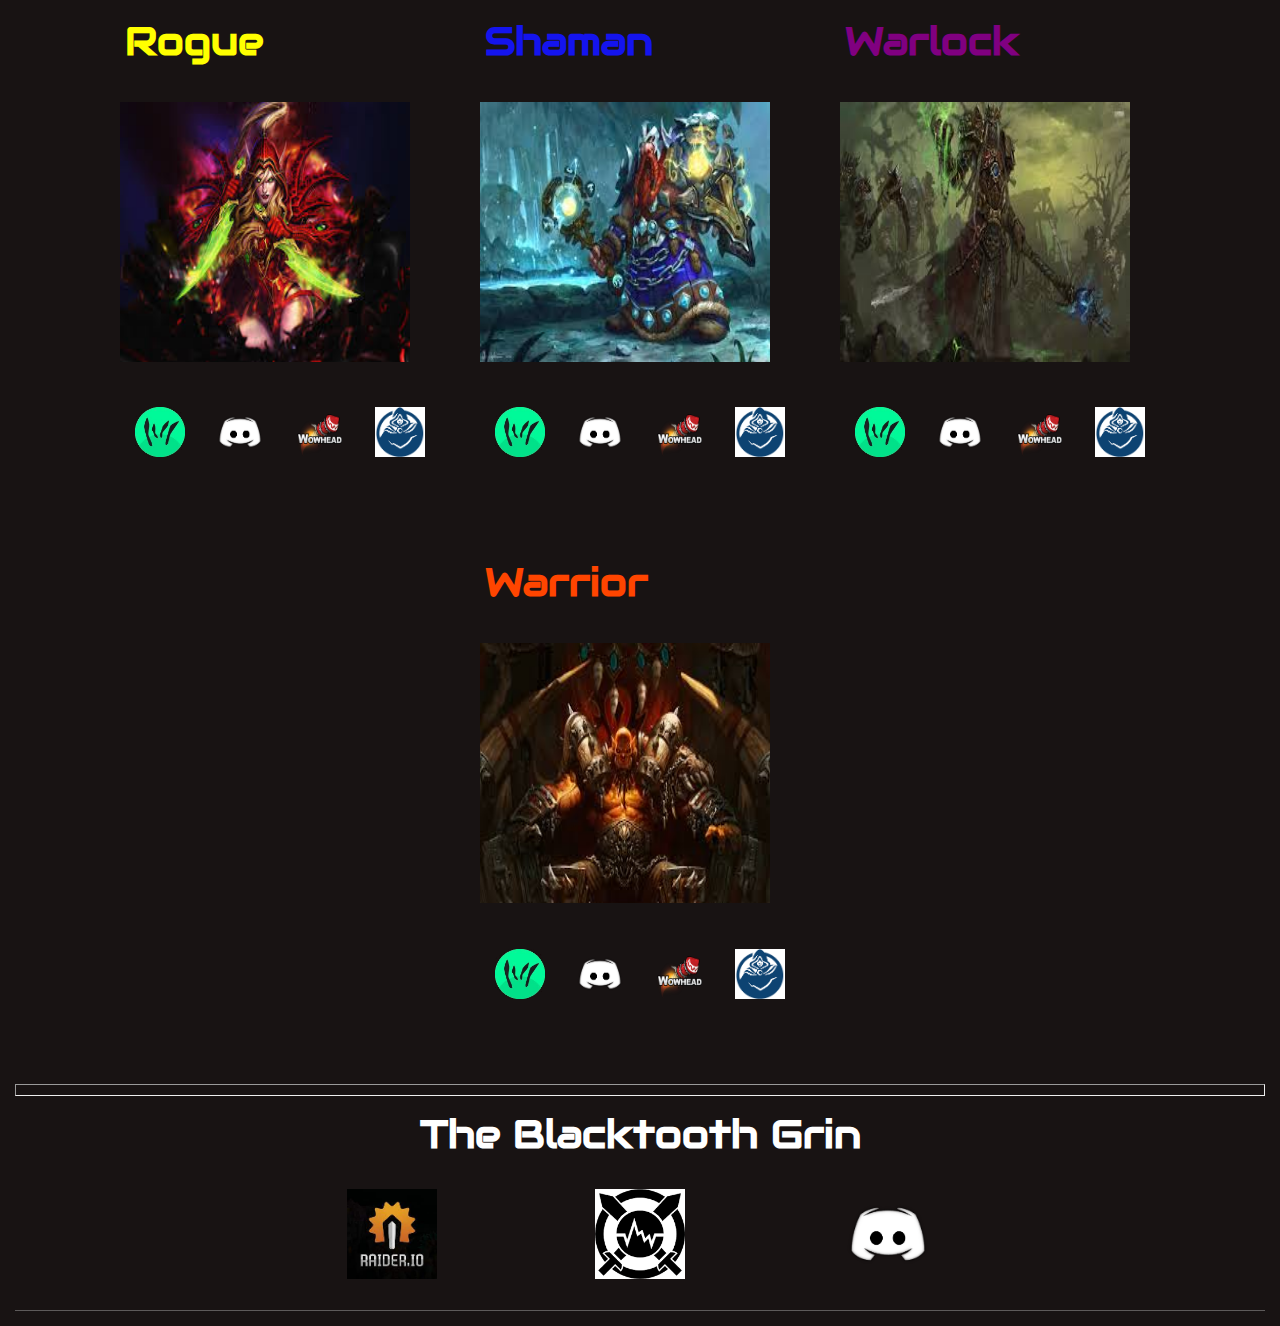
<file: resources.html>
<!DOCTYPE html>
<html>
    <head>
        <title>Git Gud</title>
        <meta name="description" content "This is the description.">
        <link rel="stylesheet" href="resources.css"/>
    </head>
    <body>
        <header class="main-header">
            <div class="nav main-nav">
                <ul>
                    <li><a href="Index.html">Home</a></li>
                    <li><a href="about.html">About</a></li>
                    <li><a href="GRIN WEB/grinnovember.png" target="_blank">Calendar</a></li>
                    <li><a href="council.html">The Council</a></li>
                    <li><a href=professionals.html>We are Professionals</a></li>
                    <li><a href="merch.html">Merch</a></li>
                    <li>Resources</li>
                </ul>
            <h1 class="guild-name guild-name-large"> The Blacktooth Grin</h1>
                <br>
                <br>
                <br>
                <br>
            </div>
        </header>
        <section style="text-align: center;">
            <div>
                <a href="https://wago.io/fiFmgRyGr" target="_blank">
                    <img src="GRIN WEB/weakaura.jpg" width="100" height="100"></a> 
                    UI Pack
                    <img src="GRIN WEB/clear.png" width="300" height="300">
                Sound Pack
                <a href="GRIN WEB/SinEaterProductionWA.zip" target=""blank">
                    <img src="GRIN WEB/sound.png" wdith="100" height="100"></a>
        <p>To install sound: Unzip sound folder into Blizzard>World of Warcraft>_retail_>Interface.</p>
        <hr>
                <h2><strong>Resources: Step Your Game Up</strong></h2>
                <ul style="list-style-type: none;display: inline-block; text-align: center;">                   
                    <li>Murlok.io - See What the SpicyBois (Top IO) are Using.</li>
                        <img src="GRIN WEB/mulockIO.png"  width="100" height="100">
                    <li>Discord - Join Your Class Community and Science Some Stuff.</li>
                        <img src="GRIN WEB/discord1.png"  width="100" height="100">
                    <li>Wowhead - Guides, Rotations, Talent Builds, Dungeon and Raid Specific, more lovingly known as the Sweat Lodge.</li>
                        <img src="GRIN WEB/wowhead.png"  width="100" height="100">
                    <li>Icyveins - More guides for Rotations, Talents, Strats, Gear, and Mechanics. Tryhard Training Wheels</li>
                        <img src="GRIN WEB/icyveins.png" width="100" height="100">
                        <hr>
                    <li>Find your class below and click the respective icon to be taken directly to your class's page.</li>
                </ul>
                <hr>
            </div>
        </section>
        <section>
        <div class="flexContainer">
            <div>
                <h1><strong style="color: crimson;">Death Knight</strong></h1>
                <img src="GRIN WEB/dkwallpaper.jpg" width="325" height="280">  
                    <ul class="resourceListol">
                        <li><a href="https://murlok.io/death-knight" target="_blank">
                            <img src="GRIN WEB/mulockIO.png" width="60" height="60" target=""_blank"></a></li>
                        <li><a href="https://discord.gg/acherus" target="_blank">
                            <img src="GRIN WEB/discord1.png" width="60" height="60"></a></li>
                        <li><a href="https://www.wowhead.com/guides/classes/death-knight" target="_blank">
                            <img src="GRIN WEB/wowhead.png" width="60" height="60"></a></li>
                        <li><a href="https://www.icy-veins.com/wow/" target="_blank">
                            <img src="GRIN WEB/icyveins.png" width="60" height="60"></a></li>
                    </ul>
            </div>
        <div class="flexContainer">
            <div>
                <h1><strong style="color:#39FF14;">Demon Hunter</strong></h1>
                <img src="GRIN WEB/dhwallpaper.png" height="270" width="300"></a>
                    <ul class="resourceListol">
                        <li><a href="https://murlok.io/demon-hunter" target="_blank">
                            <img src="GRIN WEB/mulockIO.png" width="60" height="60" target="_blank"></a></li>
                        <li><a href="https://discord.gg/zGGkNGC" target="_blank">
                            <img src="GRIN WEB/discord1.png" width="60" height="70"></a></li>
                        <li><a href="https://www.wowhead.com/guides/classes/demon-hunter" target="_blank">
                            <img src="GRIN WEB/wowhead.png" width="60" height="60"></a></li>
                        <li><a href="https://www.icy-veins.com/wow/" target="_blank">
                            <img src="GRIN WEB/icyveins.png" width="60" height="60"></a></li>
                    </ul>
            </div>
        </div>
        <div class="flexContainer">
            <div>
                <h1><strong style="color: green;">Druid</strong></h1>
                <img src="GRIN WEB/druidWallpaper.png" height="270" width="300">
                    <ul class="resourceListol">
                        <li><a href="https://murlok.io/druid" target="_blank">
                            <img src="GRIN WEB/mulockIO.png" width="60" height="60" target="_blank"></a></li>
                        <li><a href="https://discord.com/channels/114145367322394624/677511928007884800" target="_blank">
                            <img src="GRIN WEB/discord1.png" width="60" height="60"></a></li>
                        <li><a href="https://www.wowhead.com/guides/classes/druid" target="_blank">
                            <img src="GRIN WEB/wowhead.png" width="60" height="60"></a></li>
                        <li><a href="https://www.icy-veins.com/wow/" target="_blank">
                            <img src="GRIN WEB/icyveins.png" width="60" height="60"></a></li>
                    </ul>
            </div>
        </div>
        <div class="flexContainer">
            <div>
                <h1><strong style="color: lawngreen;">Evoker</strong></h1>
                <img src="GRIN WEB/evokerWallpaper.png" height="270" width="300">
                    <ul class="resourceListol">
                        <li><a href="https://murlok.io/evoker" target="_blank">
                            <img src="GRIN WEB/mulockIO.png" width="60" height="60" target=""_blank"></a></li>
                        <li><a href="https://discord.gg/acherus" target="_blank">
                            <img src="GRIN WEB/discord1.png" width="60" height="60"></a></li>
                        <li><a href="https://www.wowhead.com/guides/classes/evoker" target="_blank">
                            <img src="GRIN WEB/wowhead.png" width="60" height="60"></a></li>
                        <li><a href="https://www.icy-veins.com/wow/" target="_blank">
                            <img src="GRIN WEB/icyveins.png" width="60" height="60"></a></li>
                    </ul>
            </div>
        </div>
        <div class="flexContainer">
            <div>
                <h1><strong style="color: brown;">Hunter</strong></h1>                
                <img src="GRIN WEB/hunterWallpaper.png" height="270" width="300">
                    <ul class="resourceListol">
                        <li><a href="https://murlok.io/hunter" target="_blank">
                            <img src="GRIN WEB/mulockIO.png" width="60" height="60" target=""_blank"></a></li>
                        <li><a href="https://discord.gg/yqer4BX" target="_blank">
                            <img src="GRIN WEB/discord1.png" width="60" height="60"></a></li>
                        <li><a href="https://www.wowhead.com/guides/classes/hunter" target="_blank">
                            <img src="GRIN WEB/wowhead.png" width="60" height="60"></a></li>
                        <li></li><a href="https://www.icy-veins.com/wow/" target="_blank">
                            <img src="GRIN WEB/icyveins.png" width="60" height="60"></a></li>
                    </ul>
            </div>
        </div>
        <div class="flexContainer">
            <div>
                <h1><strong style="color: rgb(133, 133, 168);">Mage</strong></h1>
                <img src="GRIN WEB/mageWallpaper.png" height="270" width="300">
                    <ul class="resourceListol">
                        <li><a href="https://murlok.io/mage" target="_blank">
                            <img src="GRIN WEB/mulockIO.png" width="60" height="60" target=""_blank"></a></li>
                        <li><a href="https://discord.gg/0gLMHikX2aZ23VdA" target="_blank">
                            <img src="GRIN WEB/discord1.png" width="60" height="60"></a></li>
                        <li><a href="https://www.wowhead.com/guides/classes/mage" target="_blank">
                            <img src="GRIN WEB/wowhead.png" width="60" height="60"></a></li>
                        <li><a href="https://www.icy-veins.com/wow/" target="_blank">
                            <img src="GRIN WEB/icyveins.png" width="60" height="60"></a></li>
                    </ul>
            </div>
        </div>
        <div class="flexContainer">
            <div>
                <h1><strong style="color: darkgreen;">Monk</strong></h1>
                <img src="GRIN WEB/monkWallpaper.png" height="270" width="300">
                    <ul class="resourceListol">
                        <li><a href="https://murlok.io/monk" target="_blank">
                            <img src="GRIN WEB/mulockIO.png" width="60" height="60" target=""_blank"></a></li>
                        <li><a href="https://discord.gg/0dkfBMAxzTkWj21F" target="_blank">
                            <img src="GRIN WEB/discord1.png" width="60" height="60"></a></li>
                        <li><a href="https://www.wowhead.com/guides/classes/monk" target="_blank">
                            <img src="GRIN WEB/wowhead.png" width="60" height="60"></a></li>
                        <li><a href="https://www.icy-veins.com/wow/" target="_blank">
                            <img src="GRIN WEB/icyveins.png" width="60" height="60"></a></li>
                    </ul>
            </div>
        </div>
        <div class="flexContainer">
            <div>
                <h1><strong style="color:orange;">Paladin</strong></h1>
                <img src="GRIN WEB/paladinWallpaper.png" height="270" width="300">
                    <ul class="resourceListol">                    
                        <li><a href="https://murlok.io/paladin" target="_blank">
                            <img src="GRIN WEB/mulockIO.png" width="60" height="60" target=""_blank"></a></li>
                        <li><a href="https://discord.gg/HammerOfWrath" target="_blank">
                            <img src="GRIN WEB/discord1.png" width="60" height="60"></a></li>
                        <li><a href="https://www.wowhead.com/guides/classes/paladin" target="_blank">
                            <img src="GRIN WEB/wowhead.png" width="60" height="60"></a></li>
                        <li><a href="https://www.icy-veins.com/wow/" target="_blank">
                            <img src="GRIN WEB/icyveins.png" width="60" height="60"></a></li>
                    </ul>
            </div>
        </div>
        <div class="flexContainer">
            <div>                
                <h1><strong style="color: silver;">Priest</strong></h1>
                <img src="GRIN WEB/priestWallpaper.png" height="270" width="300">
                    <ul class="resourceListol">                   
                        <li><a href="https://murlok.io/priest" target="_blank">
                            <img src="GRIN WEB/mulockIO.png" width="60" height="60" target=""_blank"></a></li>
                        <li><a href="https://discord.gg/0f1Ta8lT8xXXEAIY" target="_blank">
                            <img src="GRIN WEB/discord1.png" width="60" height="60"></a></li>
                        <li><a href="https://www.wowhead.com/guides/classes/priest" target="_blank">
                            <img src="GRIN WEB/wowhead.png" width="60" height="60"></a></li>
                        <li><a href="https://www.icy-veins.com/wow/" target="_blank">
                            <img src="GRIN WEB/icyveins.png" width="60" height="60"></a></li>
                    </ul>
            </div>
        </div>
        <div  class="flexContainer">
            <div>                
                <h1><strong style="color: yellow;">Rogue</strong></h1>
                <img src="GRIN WEB/rogueWallpaper.png" height="270" width="300">
                    <ul class="resourceListol">             
                        <li><a href="https://murlok.io/rogue" target="_blank">
                            <img src="GRIN WEB/mulockIO.png" width="60" height="60" target=""_blank"></a></li>
                        <li><a href="https://discord.gg/0h08tydxoNhfDVZf" target="_blank">
                            <img src="GRIN WEB/discord1.png" width="60" height="60"></a></li>
                        <li><a href="https://www.wowhead.com/guides/classes/rogue" target="_blank">
                            <img src="GRIN WEB/wowhead.png" width="60" height="60"></a></li>
                        <li><a href="https://www.icy-veins.com/wow/" target="_blank">
                            <img src="GRIN WEB/icyveins.png" width="60" height="60"></a></li>
                    </ul>
            </div>
        </div>
        <div class="flexContainer">
            <div>                
                <h1><strong style="color: rgb(20, 20, 238);">Shaman</strong></h1>
                <img src="GRIN WEB/shamanWallpaper.png" height="270" width="300">
                    <ul class="resourceListol">                    
                        <li><a href="https://murlok.io/shaman" target="_blank">
                            <img src="GRIN WEB/mulockIO.png" width="60" height=60" target=""_blank"></a></li>
                        <li><a href="https://discord.gg/0VcupJEQX0HuE5HH" target="_blank">
                            <img src="GRIN WEB/discord1.png" width="60" height="60"></a></li>
                        <li><a href="https://www.wowhead.com/guides/classes/shaman" target="_blank">
                            <img src="GRIN WEB/wowhead.png" width="60" height="60"></a></li>
                        <li><a href="https://www.icy-veins.com/wow/" target="_blank">
                            <img src="GRIN WEB/icyveins.png" width="60" height="60"></a></li>
                    </ul>
            </div>
        </div>
        <div class="flexContainer">
            <div>
                <h1><strong style="color: purple;">Warlock</strong></h1>
                <img src="GRIN WEB/warlockWallpaper.png" height="270" width="300">
                    <ul class="resourceListol">                    
                        <li><a href="https://murlok.io/warlock" target="_blank">
                            <img src="GRIN WEB/mulockIO.png" width="60" height="60" target=""_blank"></a></li>
                        <li><a href="https://discord.gg/0onXDymd9Wpc2CEu" target="_blank">
                            <img src="GRIN WEB/discord1.png" width="60" height="60"></a></li>
                        <li><a href="https://www.wowhead.com/guides/classes/warlock" target="_blank">
                            <img src="GRIN WEB/wowhead.png" width="60" height="60"></a></li>
                        <li><a href="https://www.icy-veins.com/wow/" target="_blank">
                            <img src="GRIN WEB/icyveins.png" width="60" height="60"></a></li>
                    </ul>
            </div>
        </div>
        <div class="flexContainer">
            <div>
                <h1><strong style="color:orangered">Warrior</strong></h1>     
                <img src="GRIN WEB/warriorWallpaper.png" height="270" width="300">
                    <ul class="resourceListol">                    
                        <li><a href="https://murlok.io/warrior" target="_blank">
                            <img src="GRIN WEB/mulockIO.png" width="60" height="60" target=""_blank"></a></li>
                        <li><a href="https://discord.gg/Skyhold" target="_blank">
                            <img src="GRIN WEB/discord1.png" width="60" height="60"></a></li>
                        <li><a href="https://www.wowhead.com/guides/classes/warrior" target="_blank">
                            <img src="GRIN WEB/wowhead.png" width="60" height="60"></a></li>
                        <li><a href="https://www.icy-veins.com/wow/" target="_blank">
                            <img src="GRIN WEB/icyveins.png" width="60" height="60"></a></li>
                    </ul>
            </div>
        </div>
        </section>
        <footer>
            <hr>
            <h1 class="guild-name">The Blacktooth Grin</h1>
            <nav class="nav main-nav">
                <ul>
                    <li><a href="https://raider.io/guilds/us/bleeding-hollow/The%20Blacktooth%20Grin" target="_blank">
                        <img src="GRIN WEB/raiderio.jpg" width="100" height="100"></a>
                    </li>
                    <li><a href="https://www.warcraftlogs.com/guild/id/661815" target="_blank">
                        <img src="GRIN WEB/Warcraft Logs Icon.png" width="100" height="100"></a>
                    </li>
                    <li><a href="Discord:https://discord.gg/u6EeRXx" target="_blank">
                        <img src="GRIN WEB/discord1.png" width="100" height="100"></a>
                    </li>
                </ul>
            </nav>
            </footer>
    </body>
    </html>
</file>
<file: resources.css>
@import url('https://fonts.googleapis.com/css2?family=Agdasima&display=swap');
@import url('https://fonts.googleapis.com/css2?family=Metal+Mania&display=swap');
@import url('https://fonts.googleapis.com/css2?family=Audiowide&display=swap');
@import url('https://fonts.googleapis.com/css2?family=Press+Start+2P&display=swap');


* {
box-sizing: border-box;
font-family: 'Audiowide', sans-serif;
color: #777
font-size: 1.1em;
padding: 5px
}

html, body {
    margin: 0;
    padding: 5px;
    font-size: 1.1em;
    background-color: rgb(24, 19, 19);
    color: white;
}
.nav contentnav a {
    text-align: center;
    padding: .5em;
}

.nav ul {
    margin: 0;
}

.nav li {
    display: inline;
}

.nav a {
    display: inline-block;
    padding: .5em;
    color: white;
    text-decoration: none;
}

.main-nav {
    text-align: center;
    font-size; 1.2em;
    font-weight: lighter;
    border-bottom: 1px solid rgba(255, 255, 255, .3);
}

.class-nav {
    display:inline-block;
    margin: 2;

}

.main-nav li {
    padding: 0 5%;
}

.nav a:hover {
    background-color: rgba(255, 255, 255, .3)
}

.main-header {
    background-image: url("GRIN WEB/council.jpg");
    background-repeat: no-repeat;
    background-position:center;
    background-size:cover;
    padding-bottom: 20px;
    color:white;
    


}
h1 {
    color: white;
}

.guild-name {
    text-align: center;
    margin: 0;
    font-size: 2em;
}

.content-section {
    margin: 1em;
}

.container {
    max width: 900px;
    margin: 0 auto;
    padding: 0 1.5em;
}

.class-section {
    display: grid;
    text-align: center;
    font-size; 1.1em;
    font-weight: lighter;
    border-bottom: 2px solid rgba(255, 255, 255, .3)
    
}

.class-content-nav {
    list-style-type: none;
    text-align: center;
    padding: 20px;
    margin: 20px;

  }
  
  .class-content-nav li {
    display: inline-block;
    font-size: 20px;
    padding: 150px;
  }

  #tim{
    color: skyblue;
    font-family: 'Press Start 2P';
    font-size: 18px;
    line-height: 1.2em;
  }

.shop-item {
    margin: 30px;
  }

.shop-item-title {
display: block;
text-align: center;
width: 100%;
font-weight: bold;
font-size: 1.5em;
color: white;
margin-bottom: 15px;
}

.shop-item-image {
height: 250px;
}

.shop-item-details {
display: flex;
align-items: center;
padding: 5px;
}

.shop-item-price {
flex-grow: 1;
}

.shop-items {
    display:inline-flex;
    flex-wrap: wrap;
    width: auto;
    flex-wrap: 1;
    justify-content: space-around;
    
}

.cart-header {
    font-weight: bold;
    font-size: 1.2em;
    color: white;
}

.cart-column {
    display: flex;
    align-items: center;
    border-bottom: 1px white;
    margin-right: 1.5em;
    padding-bottom: 10px;
    margin-top: 10px;
}

.cart-row {
    display: flex;
}

.cart-item {
    width: 45%;
}

.cart-price {
    width: 20%;
}

.cart-quantity {
    width: 20%;
}

.cart-item-title {
    color: #faf7f7;   
    margin-left: .5em;
    font-size: 1.2em;
}

.cart-item-image {
    width: 75px;
    height: auto;
    border-radius: 10px;
}

.btn-danger {
    color: white;
    background-color: #EB5757;
    border: none;
    border-radius: .3em;
    font-weight: bold;
}

.btn-danger:hover {
    background-color: black;
    color:red

}

.cart-quantity-input {
    height: 34px;
    width: 75px;
    border-radius: 5px;
    border: 1px solid #56CCF2;
    background-color: #eee;
    color: #333;
    padding: 0;
    text-align: center;
    font-size: 1.2em;
    margin-right: 25px;

}

.cartTotal {
    text-align: center;
    font-size: 1.75em;
    margin: 40px auto 80px auto;
    
}

.btnPurchase {
    display: block;
    text-align: center;
    font-size: 1em;
    margin: 40px auto 80px auto;
}

.btn {
    text-align: center;
    vertical-align: middle;
    padding: .67em .67em;
    cursor: pointer;
    }
    
    .btn-primary {
    color: black;
    background-color: red;
    border: none;
    border-radius: .3em;
    font-weight: bold;
    }
    
    .btn-primary:hover {
        background-color:black;
        color:red
        
    }
.cart-items {
    color:
}

.deathKnight {
    background-image: url("GRIN WEB/dkwallpaper.jpg");
    background-repeat: no-repeat;
    background-position: center;
    background-size: cover;
    padding-bottom: 20px;
    color:white;
}

.demonHunter {
    background-image: 
    background-repeat: no-repeat;
    background-position: center;
    padding-bottom: 20px;
    color:white;
    background-size:
}

.resourceListol{
    list-style-type: none;
    display:flex;
    flex-direction: row;    
}

.classHeadings{
    display:flex;
    flex-direction: row;
    flex-wrap: wrap;
}

.className{
    display:flex;
    flex-direction:row;
    max-width: 325px;
    text-align: center;
    flex-wrap: wrap;
}
.flexContainer{
    display: flex;
    flex: 1;
    height: 90%;
    max-width: fit-content;
    padding: 10px;
    flex-wrap: wrap;
    align-items: center;
    justify-content: center;
}
</file>
